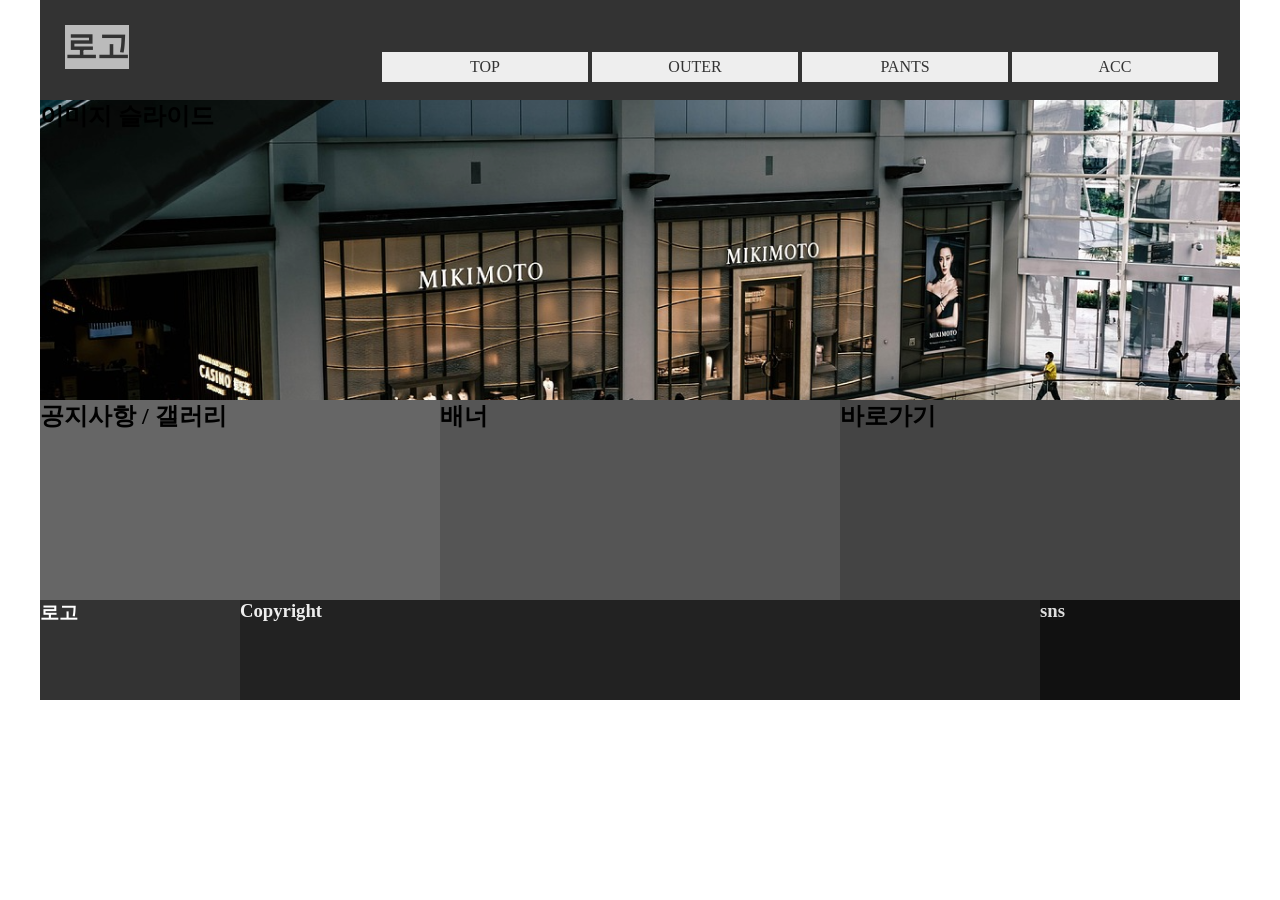
<file: 00/a1/index.html>
<!DOCTYPE html>
<html lang="ko">

<head>
  <meta charset="UTF-8">
  <meta name="viewport" content="width=device-width, initial-scale=1.0">
  <title>JUST 쇼핑몰</title>
  <link rel="stylesheet" href="css/style.css">
</head>

<body>
  <div id="wrap">
    <header>
      <h1><a href="#">로고</a></h1>
      <nav>
        <ul class="gnb">
          <li>
            <a href="#">TOP</a>
            <ul class="lnb">
              <li><a href="#">블라우스</a></li>
              <li><a href="#">티</a></li>
              <li><a href="#">셔츠</a></li>
              <li><a href="#">니트</a></li>
            </ul>
            <!-- //.lnb -->
          </li>
          <li>
            <a href="#">OUTER</a>
            <ul class="lnb">
              <li><a href="#">자켓</a></li>
              <li><a href="#">코트</a></li>
              <li><a href="#">가디건</a></li>
              <li><a href="#">머플러</a></li>
            </ul>
            <!-- //.lnb -->
          </li>
          <li>
            <a href="#">PANTS</a>
            <ul class="lnb">
              <li><a href="#">청바지</a></li>
              <li><a href="#">짧은바지</a></li>
              <li><a href="#">긴바지</a></li>
              <li><a href="#">레깅스</a></li>
            </ul>
            <!-- //.lnb -->
          </li>
          <li>
            <a href="#">ACC</a>
            <ul class="lnb">
              <li><a href="#">귀걸이</a></li>
              <li><a href="#">목걸이</a></li>
              <li><a href="#">반지</a></li>
              <li><a href="#">팔찌</a></li>
            </ul>
            <!-- //.lnb -->
          </li>
        </ul>
        <!-- //.gnb -->
      </nav>
    </header>

    <div class="img">
      <h2>이미지 슬라이드</h2>
    </div>
    <section>
      <article class="c1">
        <h2>공지사항 / 갤러리</h2>
      </article>
      <article class="c3">
        <h2>배너</h2>
      </article>
      <article class="c4">
        <h2>바로가기</h2>
      </article>
    </section>
    <footer>
      <div class="logo">
        <h3>로고</h3>
      </div>
      <div class="cr">
        <h3>Copyright</h3>
      </div>
      <div class="sns">
        <h3>sns</h3>
      </div>
    </footer>
  </div>
</body>

</html>
</file>
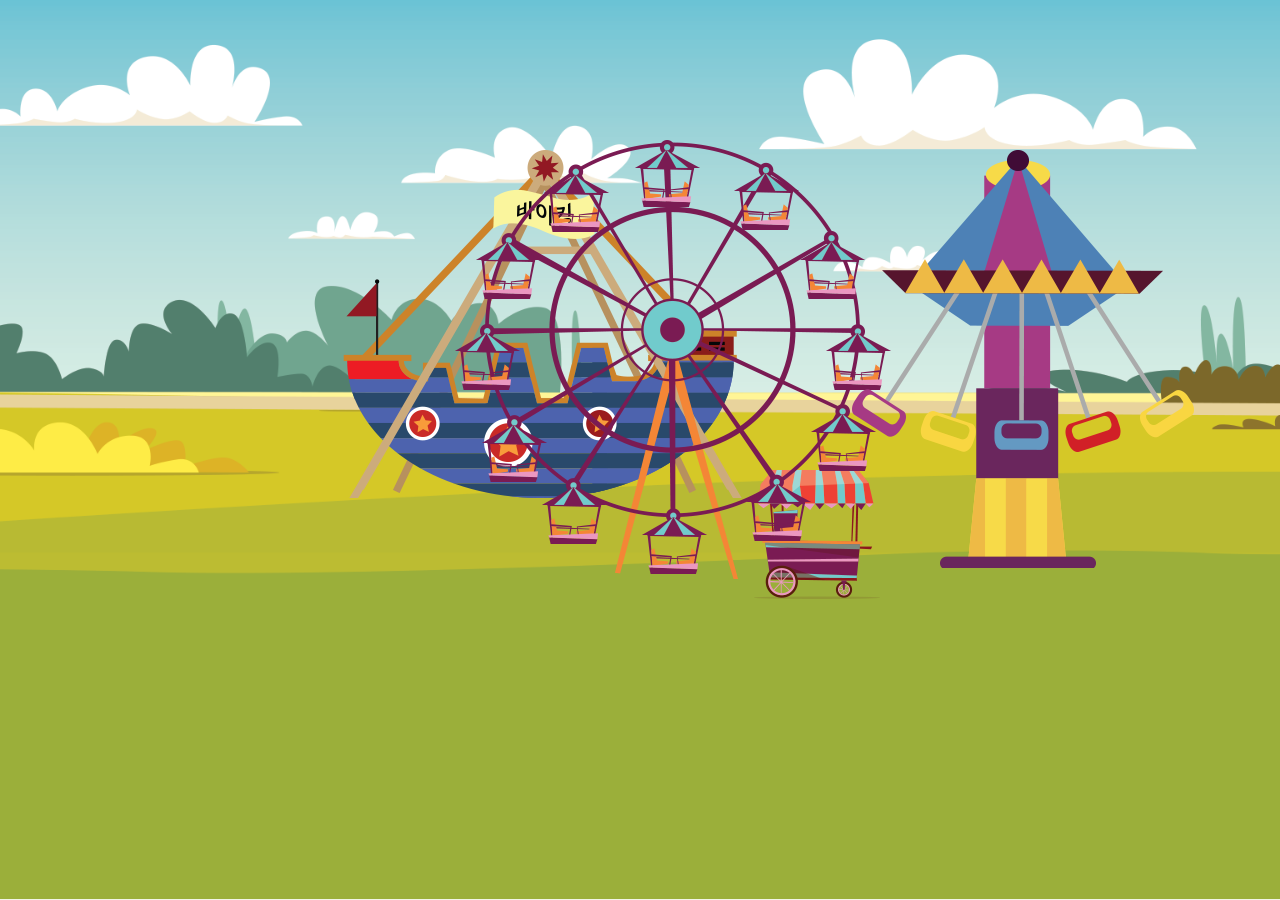
<file: 02_css/09animation/index.html>
<!DOCTYPE html>
<html lang="ko">
<head>
  <meta charset="UTF-8">
  <meta name="viewport" content="width=device-width, initial-scale=1.0">
  <title>animation</title>
  <link rel="stylesheet" href="css/ani.css">
</head>
<body>
  <div class="wrap">
    <div class="viking">
      <img src="../images/biking_1.png" alt="바이킹 뒤">
      <img src="../images/biking_2.png" alt="바이킹 무빙">
      <img src="../images/biking_3.png" alt="바이킹 앞">
    </div><!-- //.viking -->

    <div class="swing">
      <img src="../images/swing_1.png" alt="스윙 뒤">
      <img src="../images/swing_2.png" alt="스윙 무빙">
      <img src="../images/swing_3.png" alt="스윙 앞">
    </div><!-- //.swing -->

    <div class="train"></div>
    <div class="seat2"></div>

    <div class="machine">
      <img src="../images/leg.png" alt="">
      <div class="rotate">
        <img src="../images/seat.png" alt="의자" class="s1">
        <img src="../images/seat.png" alt="의자" class="s2">
        <img src="../images/seat.png" alt="의자" class="s3">
        <img src="../images/seat.png" alt="의자" class="s4">
        <img src="../images/seat.png" alt="의자" class="s5">
        <img src="../images/seat.png" alt="의자" class="s6">
        <img src="../images/seat.png" alt="의자" class="s7">
        <img src="../images/seat.png" alt="의자" class="s8">
        <img src="../images/seat.png" alt="의자" class="s9">
        <img src="../images/seat.png" alt="의자" class="s10">
        <img src="../images/seat.png" alt="의자" class="s11">
        <img src="../images/seat.png" alt="의자" class="s12">
      </div><!-- //.rotate -->
    </div><!-- //.machine -->
  </div><!-- //.wrap -->
</body>
</html>
</file>
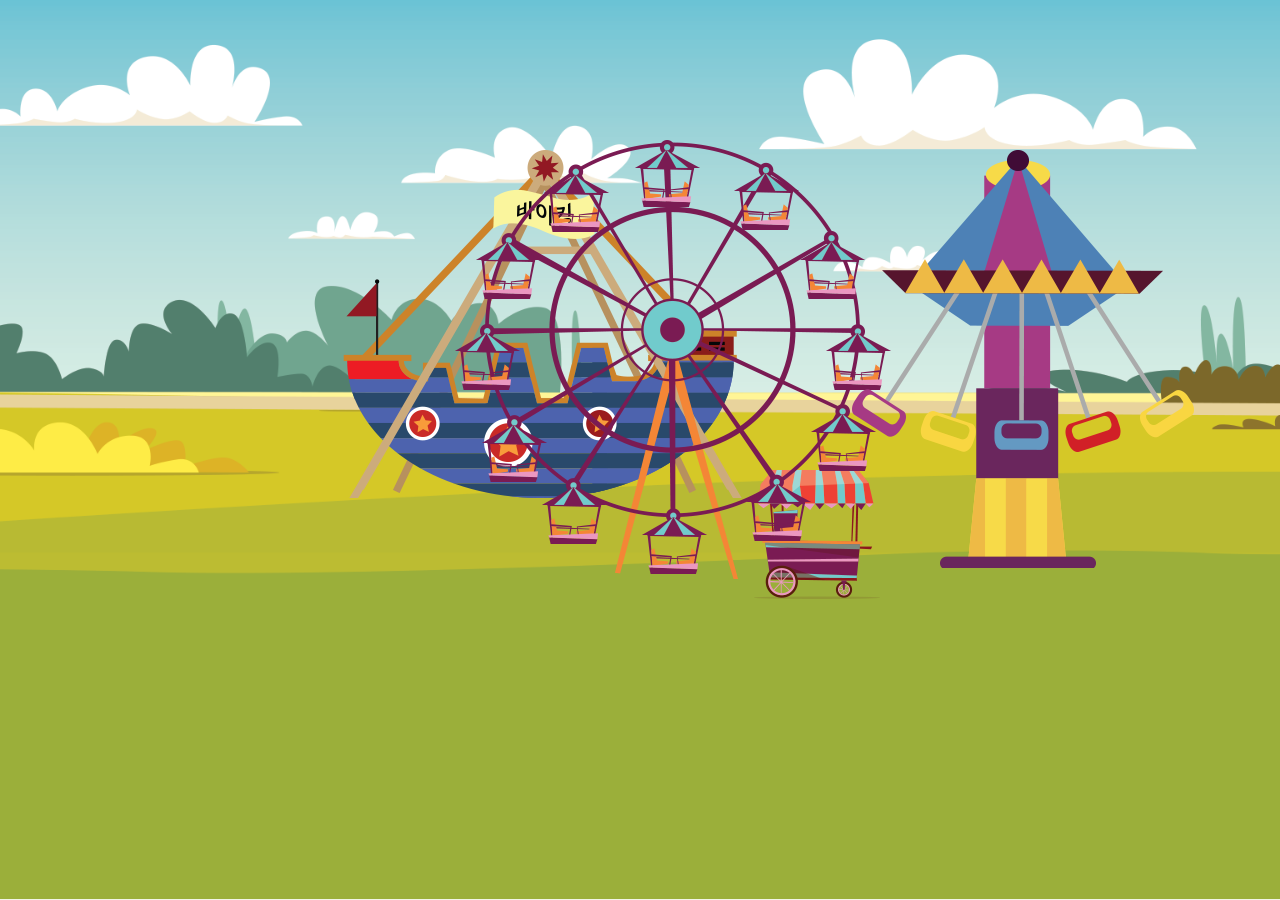
<file: 02_css/09animation000/index.html>
<!DOCTYPE html>
<html lang="ko">

<head>
    <meta charset="UTF-8">
    <meta name="viewport" content="width=device-width, initial-scale=1.0">
    <title>animation</title>
    <link rel="stylesheet" href="css/ani.css">
</head>

<body>
    <div class="wrap">
        <div class="viking">
            <img src="../images/biking_1.png" alt="바이킹 뒤">
            <img src="../images/biking_2.png" alt="바이킹 무빙">
            <img src="../images/biking_3.png" alt="바이킹 앞">
        </div><!-- //.viking -->

        <div class="swing">
            <img src="../images/swing_1.png" alt="스윙 뒤">
            <img src="../images/swing_2.png" alt="스윙 무빙">
            <img src="../images/swing_3.png" alt="스윙 앞">
        </div><!-- //.swing -->
        <div class="train"></div>
        <div class="seat2"></div>
        <div class="machine">
            <img src="../images/leg.png" alt="관람차 다리">
            <div class="rotate">
                <img src="../images/seat.png" alt="의자" class="s1">
                <img src="../images/seat.png" alt="의자" class="s2">
                <img src="../images/seat.png" alt="의자" class="s3">
                <img src="../images/seat.png" alt="의자" class="s4">
                <img src="../images/seat.png" alt="의자" class="s5">
                <img src="../images/seat.png" alt="의자" class="s6">
                <img src="../images/seat.png" alt="의자" class="s7">
                <img src="../images/seat.png" alt="의자" class="s8">
                <img src="../images/seat.png" alt="의자" class="s9">
                <img src="../images/seat.png" alt="의자" class="s10">
                <img src="../images/seat.png" alt="의자" class="s11">
                <img src="../images/seat.png" alt="의자" class="s12">
            </div>
        </div> <!-- //.machine  -->
    </div><!-- //.wrap -->
</body>

</html>
</file>
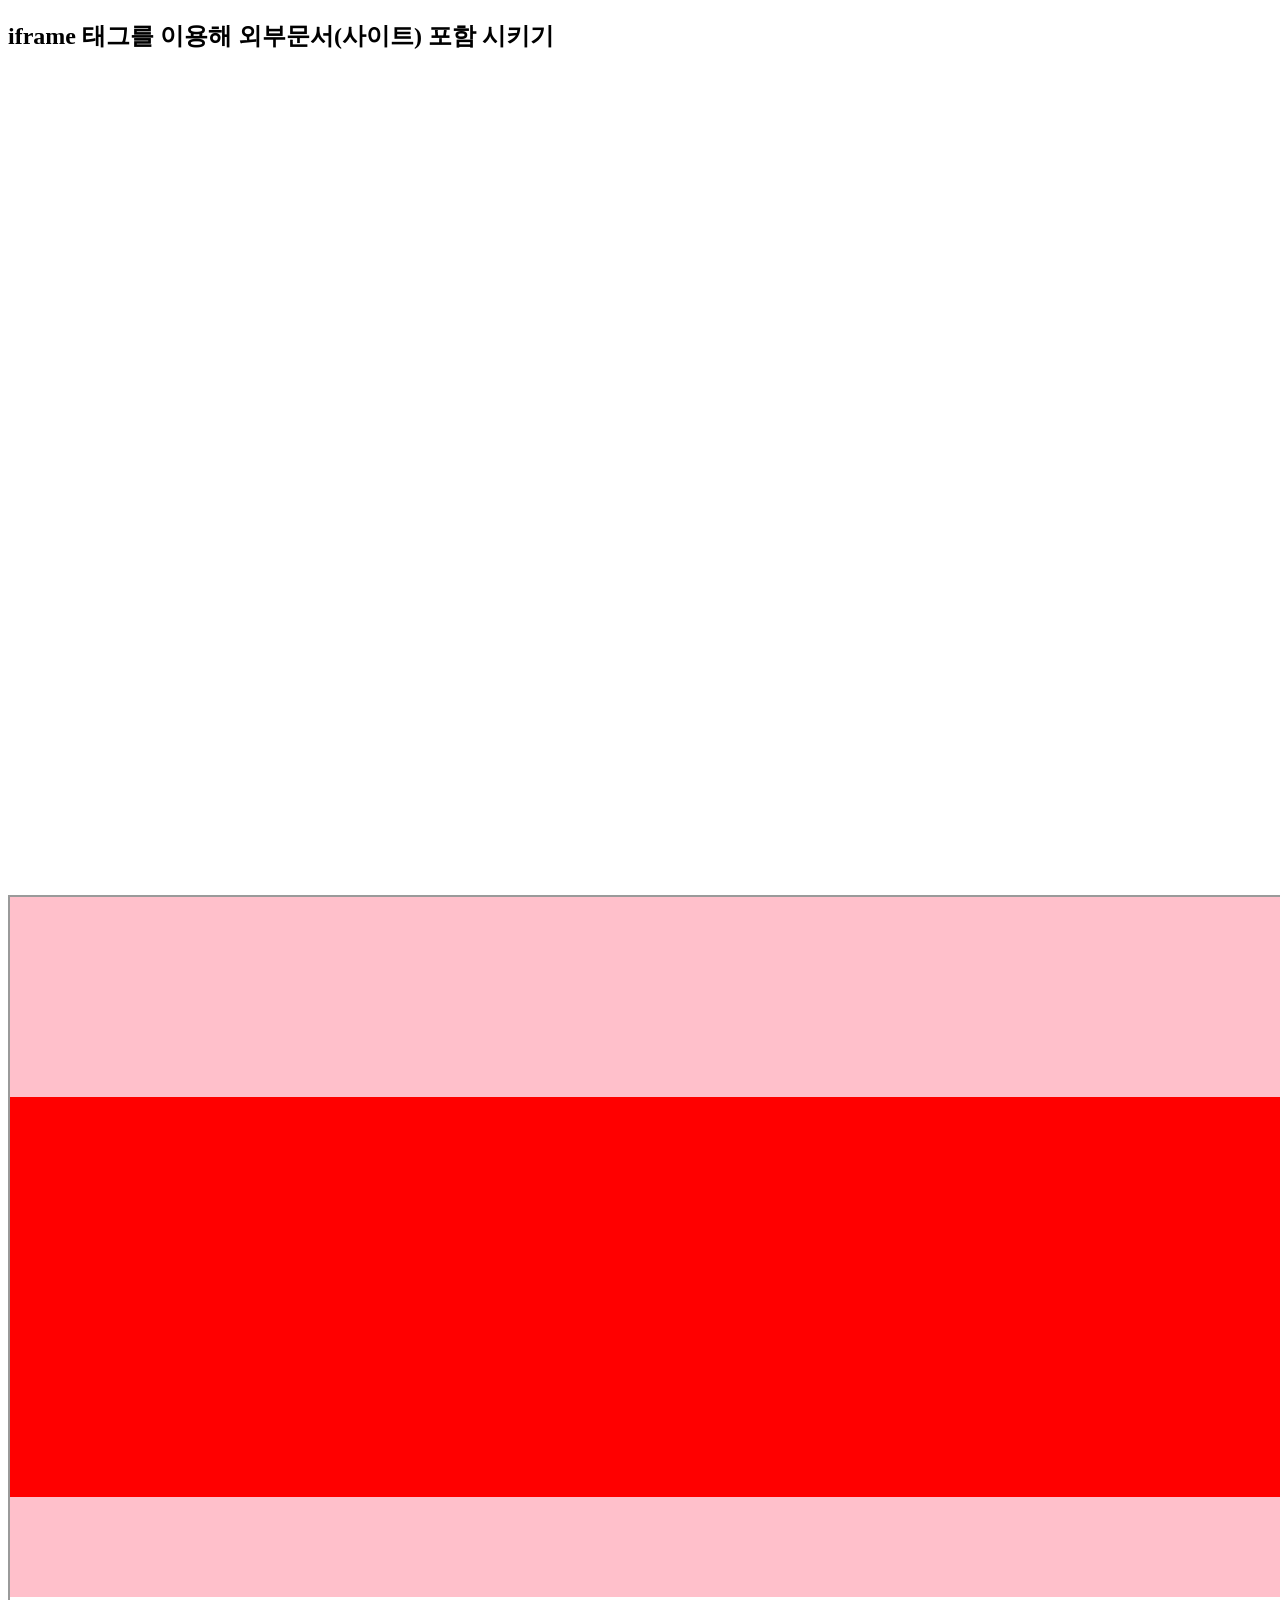
<file: 01_html/01sementic/iframe.html>
<!DOCTYPE html>
<html lang="ko">

<head>
    <meta charset="UTF-8">
    <meta name="viewport" content="width=device-width, initial-scale=1.0">
    <title>Document</title>
</head>

<body>
    <div class="container">
        <h2>iframe 태그를 이용해 외부문서(사이트) 포함 시키기</h2>
        <iframe src="https://www.naver.com/" frameborder="0"></iframe>
        <iframe src="https://www.bokbootlab.com/" frameborder="0" width="500" height="500"></iframe>
        <iframe width="560" height="315" src="https://www.youtube.com/embed/I_nGPL8FiN0?si=NlIYwNSUBL0Zt0ZH"
            title="YouTube video player" frameborder="0"
            allow="accelerometer; autoplay; clipboard-write; encrypted-media; gyroscope; picture-in-picture; web-share"
            referrerpolicy="strict-origin-when-cross-origin" allowfullscreen></iframe>
    </div>
    <iframe src="../00first/second.html" width="1280" height="1000"></iframe>
    
</body>

</html>
</file>
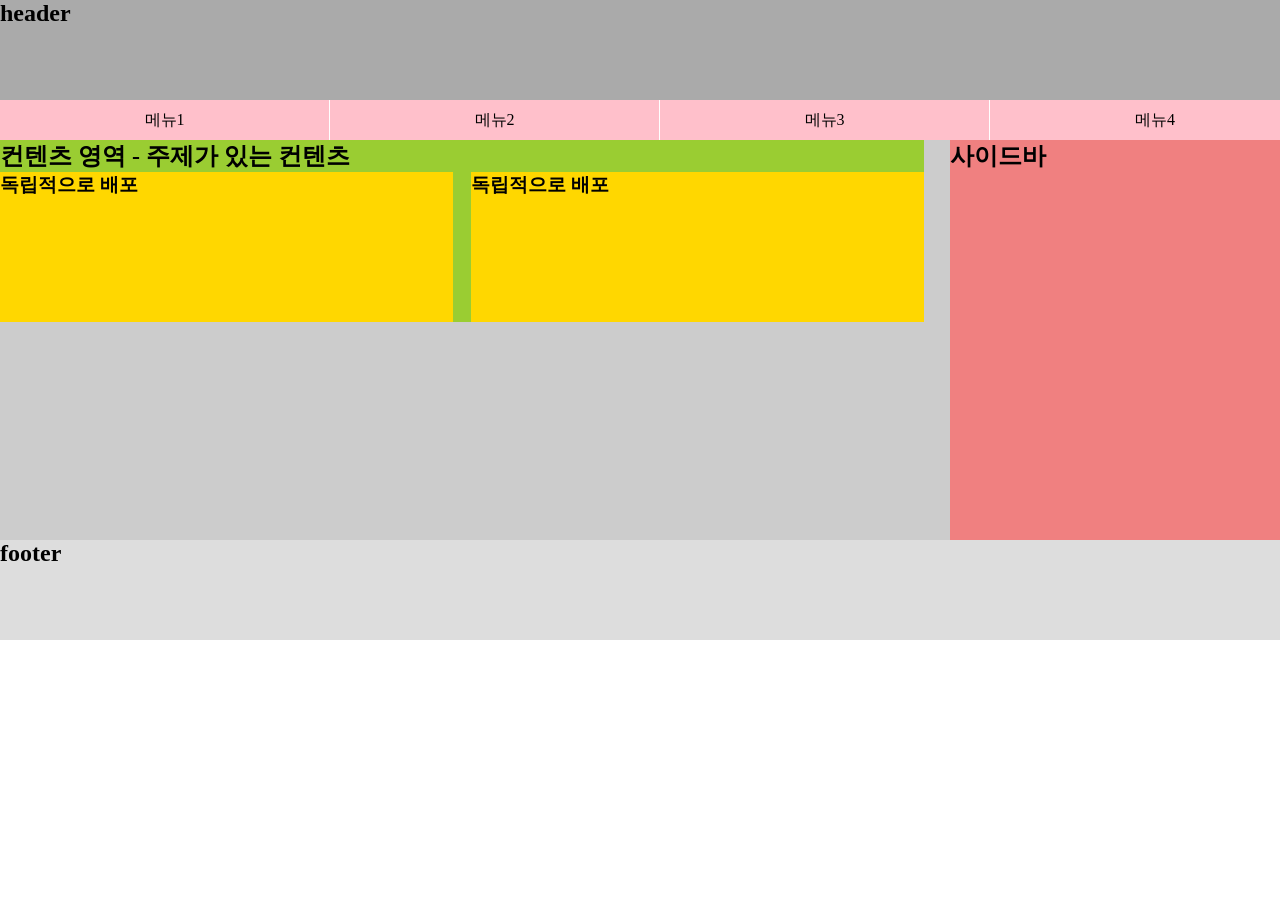
<file: 01_html/01sementic/layout.html>
<!DOCTYPE html>
<html lang="ko">

<head>
    <meta charset="UTF-8">
    <meta name="viewport" content="width=device-width, initial-scale=1.0">
    <title>layout</title>
    <link rel="stylesheet" href="css/layout.css">
</head>

<body>
    <div class="wrap">
        <header>
            <h2>header</h2>
        </header>
        <nav>
            <ul>
                <li><a href="#">메뉴1</a></li>
                <li><a href="#">메뉴2</a></li>
                <li><a href="#">메뉴3</a></li>
                <li><a href="#">메뉴4</a></li>
            </ul>
        </nav>
        <main>
            <section>
                <h2>컨텐츠 영역 - 주제가 있는 컨텐츠</h2>
                <article>
                    <h3>독립적으로 배포</h3>
                </article>
                <article>
                    <h3>독립적으로 배포</h3>
                </article>
            </section>
            <aside>
                <h2>사이드바</h2>
            </aside>
        </main>
        <footer>
            <h2>footer</h2>
        </footer>
    </div>
</body>

</html>
</file>
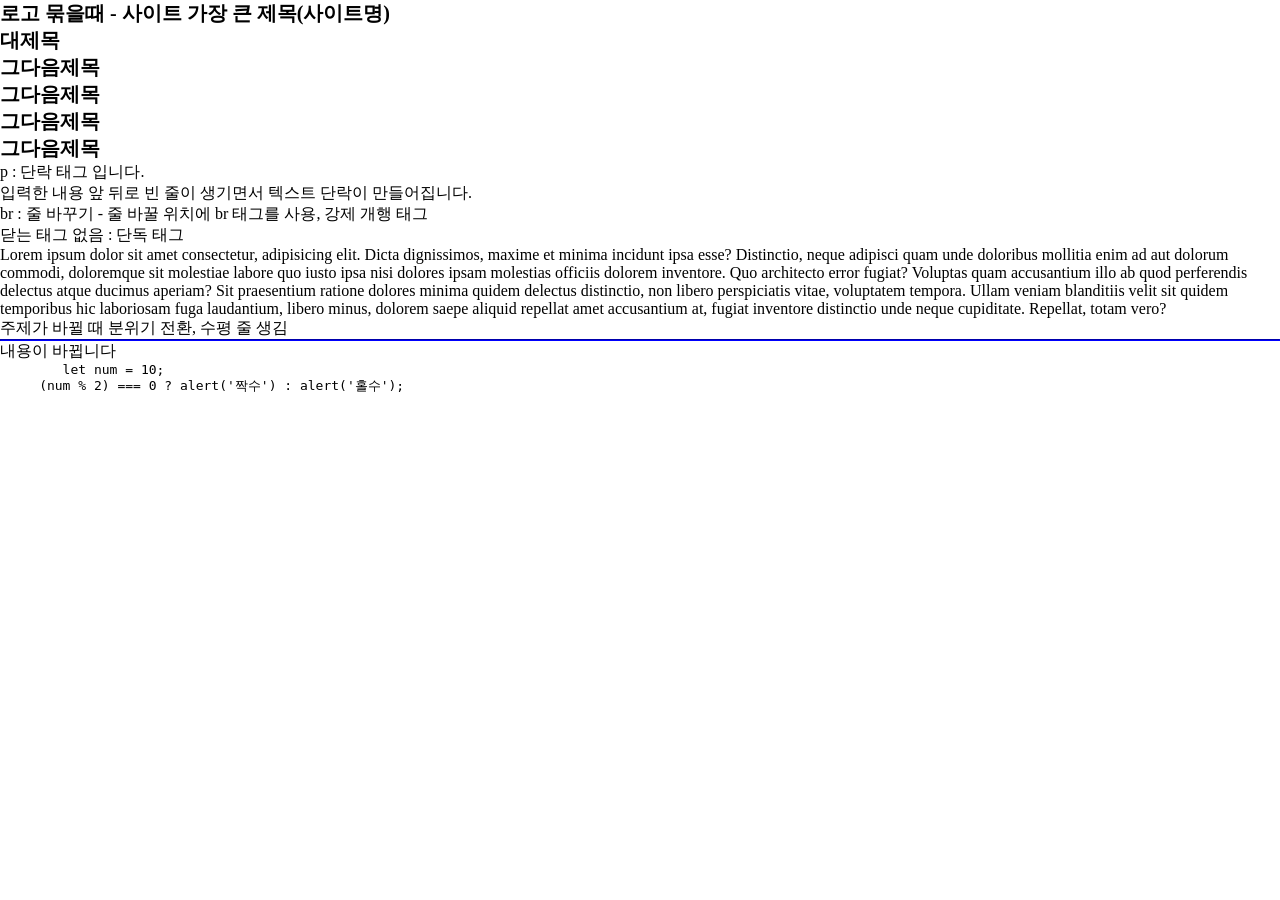
<file: 01_html/02text_block/01.html>
<!DOCTYPE html>
<html lang="ko">

<head>
    <meta charset="UTF-8">
    <meta name="viewport" content="width=device-width, initial-scale=1.0">
    <title>텍스트를 묶는 블록 태그</title>
    <style>
        * {
            margin: 0;
            padding: 0;
        }

        h1,
        h2,
        h3,
        h4,
        h5,
        h6 {
            font-size: 20px;
        }
        hr{
            border-color: blue;
        }
    </style>
</head>

<body>
    <!-- 기본형 <hn>제목</hn> -->
    <!-- 각 웹 콘텐츠 영역에서 제목을 표시할 때 사용하는 태그 -->
    <!-- 중요도/크기 h1 > h2 > h3 > h4 > h5 > h6 -->
       <!-- 텍스트와 인라인 요소를 포함할 수 있지만 블록레벨 요소는 포함할 수 없습니다 -->
    <h1>로고 묶을때 - 사이트 가장 큰 제목(사이트명)</h1>
    <h2>대제목</h2>
    <h3>그다음제목</h3>
    <h4>그다음제목</h4>
    <h5>그다음제목</h5>
    <h6>그다음제목</h6>

    <!-- 기본형 <p>단락 내용</p> -->
    <!-- 텍스트와 인라인 요소를 포함할 수 있지만 블록레벨 요소는 포함할 수 없습니다 -->
    <p>p : 단락 태그 입니다.<br>
        입력한 내용 앞 뒤로 빈 줄이 생기면서 텍스트 단락이 만들어집니다.
    </p>
    <p>
        br : 줄 바꾸기 - 줄 바꿀 위치에 br 태그를 사용, 강제 개행 태그 <br>
        닫는 태그 없음 : 단독 태그
    </p>

    <!-- 기본형 : <blockquote>인용 내용</blockquote> -->
    <!-- 다른 텍스트 보다 안으로 들여써짐 -->
    <blockquote>Lorem ipsum dolor sit amet consectetur, adipisicing elit. Dicta dignissimos, maxime et minima incidunt ipsa esse? Distinctio, neque adipisci quam unde doloribus mollitia enim ad aut dolorum commodi, doloremque sit molestiae labore quo iusto ipsa nisi dolores ipsam molestias officiis dolorem inventore. Quo architecto error fugiat? Voluptas quam accusantium illo ab quod perferendis delectus atque ducimus aperiam? Sit praesentium ratione dolores minima quidem delectus distinctio, non libero perspiciatis vitae, voluptatem tempora. Ullam veniam blanditiis velit sit quidem temporibus hic laboriosam fuga laudantium, libero minus, dolorem saepe aliquid repellat amet accusantium at, fugiat inventore distinctio unde neque cupiditate. Repellat, totam vero?</blockquote>

    <!-- 기본형 <hr> 닫는 태그 없음 : 단독 태그 / 분위기 전환 -->
    <p>주제가 바뀔 때 분위기 전환, 수평 줄 생김</p>
    <hr>
    <p>내용이 바뀝니다</p>

    <!-- 기본형 : <pre>텍스트</pre> -->
     <!-- 소스에 표시한 공백이 그대로 표시됨, 프로그램 소스를 표시할 때 유용함 -->
      <pre>
        let num = 10;
     (num % 2) === 0 ? alert('짝수') : alert('홀수');
      </pre>
</body>

</html>
</file>
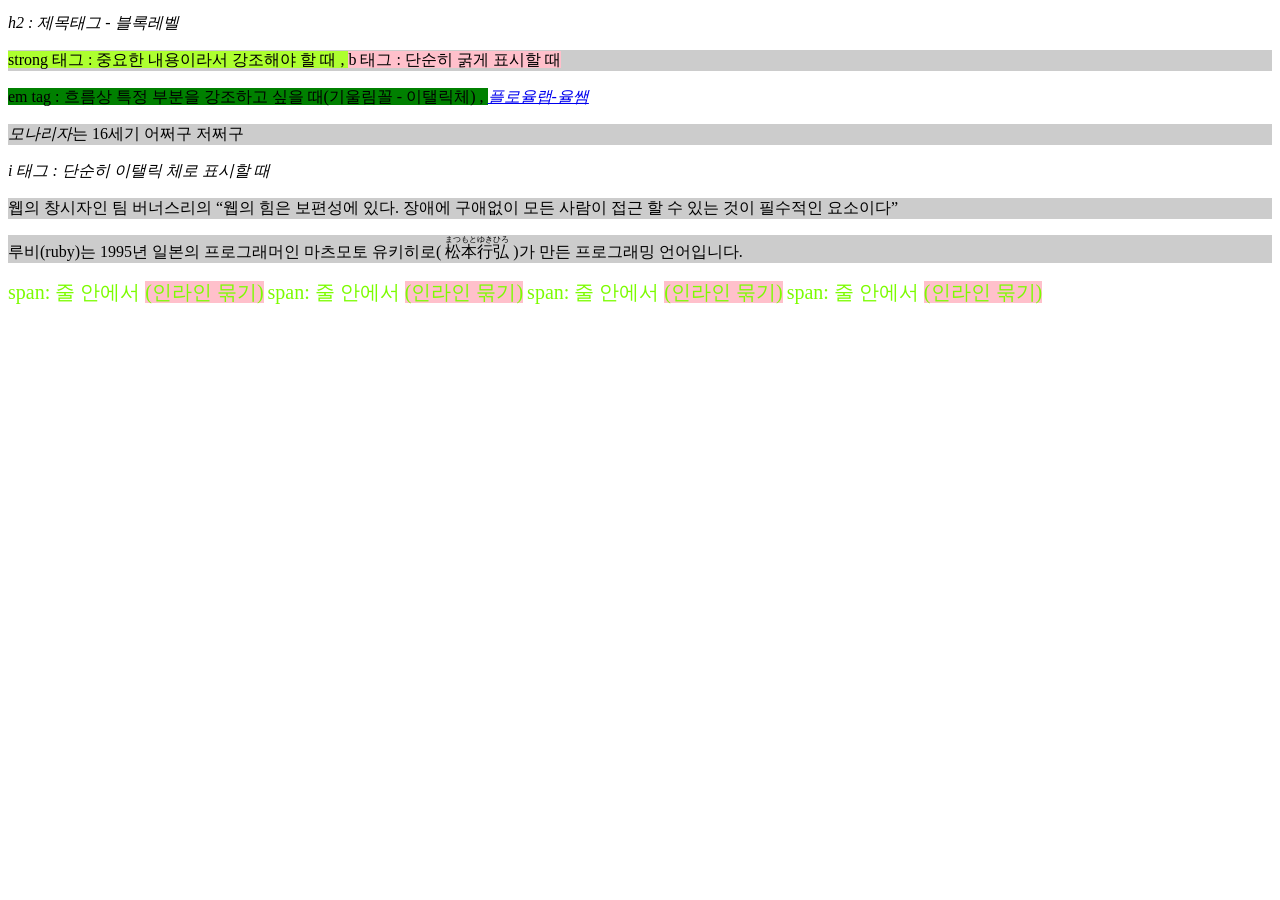
<file: 01_html/03text_inline/01.html>
<!DOCTYPE html>
<html lang="ko">

<head>
    <meta charset="UTF-8">
    <meta name="viewport" content="width=device-width, initial-scale=1.0">
    <title>텍스트 인라인 묶기</title>
    <style>
        h2 {
            font-weight: 400;
            font-size: 16px;
            font-style: italic;
        }

        p {
            background: #ccc;
        }

        strong {
            background: greenyellow;
            font-weight: normal;
        }

        b {
            background: pink;
            font-weight: 400;
        }

        em {
            font-style: normal;
            background: green;
        }

        #blue {
            color: blue;
        }

        .red {
            color: red;
        }

        span {
            font-size: 20px;
            color: lawngreen !important;
        }

        /* [위계] 태그 < class(.) < id(#) < 인라인 스타일(인라인 안에 넣기) < !important(나는 협업을 안하겠다! > 웬만하면 쓰지 말 것) */
    </style>
</head>

<body>
    <h2>h2 : 제목태그 - 블록레벨</h2>
    <p>
        <strong>strong 태그 : 중요한 내용이라서 강조해야 할 때 , </strong>
        <b>b 태그 : 단순히 굵게 표시할 때</b>
    </p>
    <em>em tag : 흐름상 특정 부분을 강조하고 싶을 때(기울림꼴 - 이탤릭체) , </em>
    <cite><a href="https://www.youtube.com/@flowyullab/">플로율랩-율쌤</a></cite>
    <p><cite>모나리자</cite>는 16세기 어쩌구 저쩌구</p>
    <i>i 태그 : 단순히 이탤릭 체로 표시할 때</i>
    <p>
        웹의 창시자인 팀 버너스리의
        <q cite="">웹의 힘은 보편성에 있다. 장애에 구애없이 모든 사람이 접근 할 수 있는 것이 필수적인 요소이다</q>
    </p>
    <p>루비(ruby)는 1995년 일본의 프로그래머인 마츠모토 유키히로(
        <ruby>
            松本行弘
            <rt>まつもとゆきひろ</rt>
        </ruby>
        )가 만든 프로그래밍 언어입니다.
    </p>
    <span class="red bg1 bg2">span: 줄 안에서 <b>(인라인 묶기)</b></span>
    <span id="yellow">span: 줄 안에서 <b>(인라인 묶기)</b></span>
    <span class="red" id="blue" style="color: rgb(131, 74, 184);">span: 줄 안에서 <b>(인라인 묶기)</b></span>
    <span>span: 줄 안에서 <b>(인라인 묶기)</b></span>
</body>

</html>
</file>
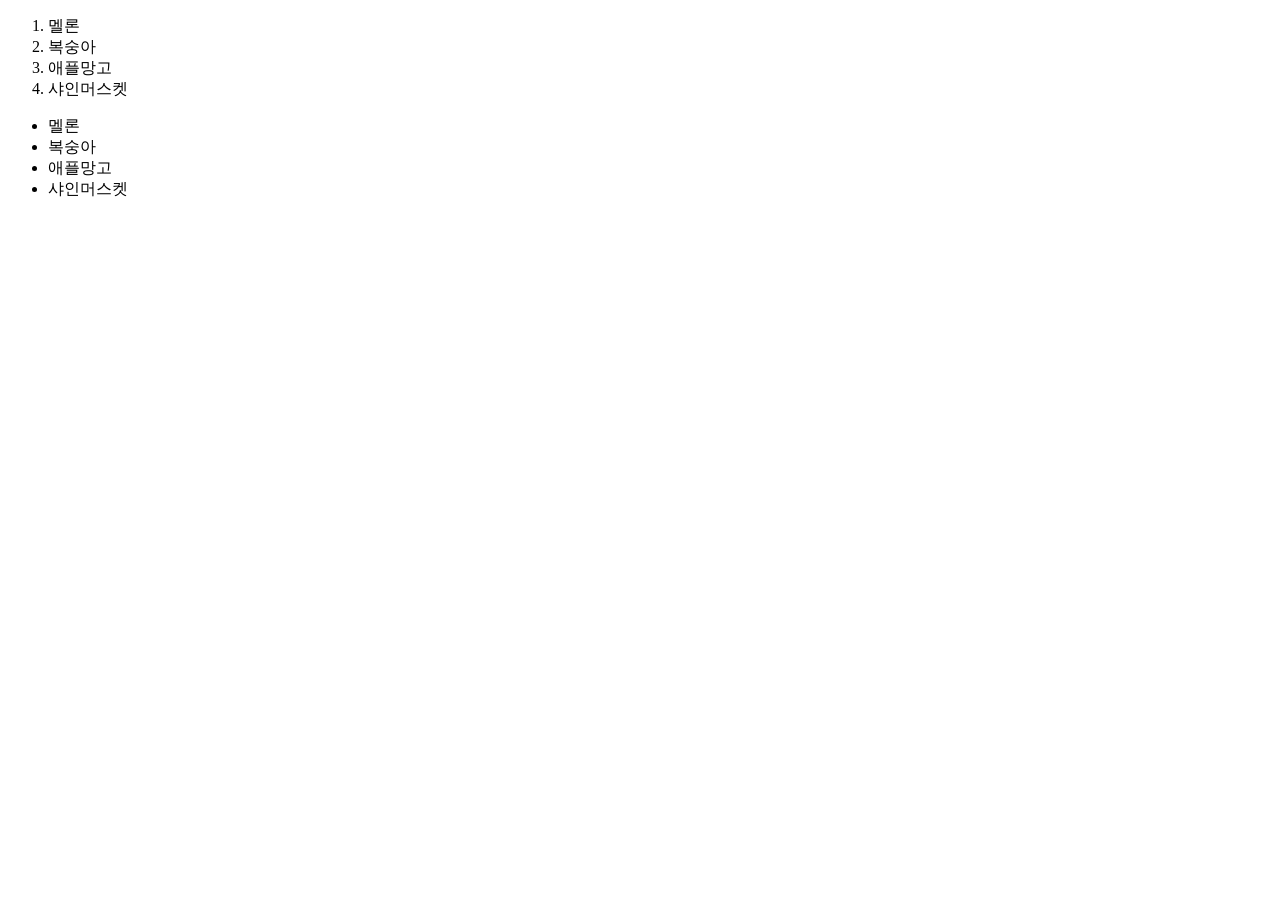
<file: 01_html/04list/01_ul_li.html>
<!DOCTYPE html>
<html lang="ko">
<head>
  <meta charset="UTF-8">
  <meta name="viewport" content="width=device-width, initial-scale=1.0">
  <title>순서가 없는 목록</title>
  <style>
    ul{
      list-style: decimal;
    }
    ol{
      list-style: disc;
    }
  </style>
</head>
<body>
  <ul>
    <li>멜론</li>
    <li>복숭아</li>
    <li>애플망고</li>
    <li>샤인머스켓</li>
  </ul>
  <ol>
    <li>멜론</li>
    <li>복숭아</li>
    <li>애플망고</li>
    <li>샤인머스켓</li>
  </ol>
</body>
</html>
</file>
<file: 00/a1/css/style.css>
@charset "utf-8";

* {
  margin: 0;
  padding: 0;
  box-sizing: border-box;
}

ul {
  list-style: none;
}

a {
  text-decoration: none;
  color: #333;
}

/* layout */
#wrap {
  width: 1200px;
  margin: 0 auto;
}

header {
  width: 1200px;
  height: 100px;
  background: #333;
}

header h1 {
  float: left;
  background: #bbb;
  margin-top: 25px;
  margin-left: 25px;
}

header nav {
  float: right;
  margin-right: 20px;
  background: #ccc;
  width: 70%;
  margin-top: 50px;
}

header nav ul.gnb>li {
  width: 25%;
  border: 2px solid #333;
  box-sizing: border-box;
  background: rgba(255, 255, 255, .2);
  float: left;
  text-align: center;
  position: relative;
}

header nav ul.gnb>li>a {
  height: 30px;
  background: #eee;
  display: block;
  line-height: 30px;
}

header nav ul.gnb>li>ul.lnb {
  position: absolute;
  left: 0;
  top: 33px;
  background: #fff;
  border: 2px solid #333;
  width: 100%;
  display: none;
}

header nav ul.gnb>li:hover>ul.lnb {
  display: block;
}

header nav ul.gnb>li>ul.lnb li {
  height: 40px;
  line-height: 40px;

}

header nav ul.gnb>li>ul.lnb li:hover {
  background: #ccc;
}

header nav ul.gnb>li>ul.lnb li a {
  display: block;
}

div .img {
  height: 300px;
  background: #888;
  background-image: url(../Frame\ 1.png);
}

section {
  height: 200px;
  background: #777;
}

section article {
  width: 400px;
  height: 200px;
  float: left;
}

section .c1 {
  background: #666;
}

section .c3 {
  background: #555;
}

section .c4 {
  background: #444;

}

footer {
  height: 100px;
}

footer .logo {
  width: 200px;
  height: 100px;
  background: #333;
  float: left;
  color: #fff;
}

footer .cr {
  width: 800px;
  height: 100px;
  background: #222;
  float: left;
  color: #eee;
}

footer .sns {
  width: 200px;
  height: 100px;
  background: #111;
  float: right;
  color: #ddd;
}
</file>
<file: 02_css/09animation/css/ani.css>
@charset "utf-8";

* {
  margin: 0;
  padding: 0;
}
.wrap{
  position: fixed;
  inset: 0;
  background: url(../../images/background.png) no-repeat center/cover;
}
img{
  position: absolute;
}
.viking{
  position: absolute;
  left: 240px;
  top: 150px;
  background: #ccc;
}
.viking img:nth-child(2){
  transform-origin: top center;
  animation: vikingAni 7s infinite;
}
@keyframes vikingAni {
  0%{transform: rotate(-70deg);}
  50%{transform: rotate(70deg);}
  100%{transform: rotate(-70deg);}
}
.swing{
  position: absolute;
  left: 850px;
  top: 150px;
  z-index: 10;
}
.swing img:nth-child(2){
  animation: swingAni 3s infinite linear;
  transform-origin: top;
}
@keyframes swingAni {
  0%{transform: rotate(32deg);}
  50%{transform: rotate(-32deg);}
  100%{transform: rotate(32deg);}
}

.train{
  width: 425px;
  height: 152px;
  background: url(../../images/train.png);
  position: absolute;
  right: -425px;
  bottom: 100px;
  animation: trainAni 15s infinite linear;
}
@keyframes trainAni {
  0%{right: -425px;}
  100%{right: 100%;}
}

.seat2{
  width: 126px;
  height: 130px;
  background: url(../../images/seat2.png);
  position: absolute;
  right: 400px;
  bottom: 300px;
  animation: seat2Ani2 2s alternate infinite;
}

@keyframes seat2Ani2 {
  from{
    transform: translateX(0);
  }
  to{
    transform: translateX(-350px);
  }
}

.machine{
  position: absolute;
  top: 140px;
  right: 800px;
  background: #ccc;
}
.machine>img{
  left: 135px;
  top: 200px;
}
.rotate{
  width: 385px;
  height: 385px;
  position: absolute;
  left: 0; top: 0;
  background: url(../../images/wheel.png);
  animation: rotateAni 20s linear infinite;
}
.machine .rotate img{
  animation: imgAni 20s linear infinite;
  transform-origin: top;
}
.machine .rotate .s1 {
  left: 155px;
  top: 10px;
}

.machine .rotate .s2 {
  left: 254px;
  top: 33px;
}

.machine .rotate .s3 {
  left: 320px;
  top: 102px;
}

.machine .rotate .s4 {
  left: 64px;
  top: 35px;
}

.machine .rotate .s5 {
  left: -4px;
  top: 102px;
}

.machine .rotate .s6 {
  left: -25px;
  top: 193px;
}

.machine .rotate .s7 {
  left: 2px;
  top: 285px;
}

.machine .rotate .s8 {
  left: 62px;
  top: 347px;
}

.machine .rotate .s9 {
  left: 162px;
  top: 377px;
}

.machine .rotate .s10 {
  left: 266px;
  top: 344px;
}

.machine .rotate .s11 {
  left: 331px;
  top: 274px;
}

.machine .rotate .s12 {
  left: 346px;
  top: 193px;
}

@keyframes rotateAni{
  0%{transform: rotate(0);}
  100%{transform: rotate(360deg);}
}
@keyframes imgAni{
  0%{transform: rotate(0);}
  100%{transform: rotate(-360deg);}
}
</file>
<file: 02_css/09animation000/css/ani.css>
@charset "utf-8";

* {
    margin: 0;
    padding: 0;
}

.wrap {
    position: fixed;
    inset: 0;
    background: url(../../images/background.png) no-repeat center/cover;
}

img {
    position: absolute;
}

.viking {
    position: absolute;
    left: 240px;
    top: 150px;
    background: #ccc;
}

.viking img:nth-child(2) {
    transform-origin: top center;
    animation: vikingAni 7s infinite;
}

@keyframes vikingAni {
    0% {
        transform: rotate(-70deg);
    }

    50% {
        transform: rotate(70deg);
    }

    100% {
        transform: rotate(-70deg);
    }
}

.swing {
    position: absolute;
    left: 850px;
    top: 150px;
    z-index: 10;
    ;
}

.swing img:nth-child(2) {
    transform-origin: top;
    animation: swingAni 3s infinite linear;
}

@keyframes swingAni {
    0% {
        transform: rotate(32deg);
    }

    50% {
        transform: rotate(-32deg);
    }

    100% {
        transform: rotate(32deg);
    }
}

.train {
    width: 425px;
    height: 152px;
    background: url(../../images/train.png);
    position: absolute;
    right: -425px;
    bottom: 100px;
    animation: trainAni 15s infinite linear;
}

@keyframes trainAni {
    0% {
        right: -425px;
    }

    100% {
        right: 100%;
    }
}

.seat2 {
    width: 126px;
    height: 130px;
    background: url(../../images/seat2.png);
    position: absolute;
    right: 400px;
    bottom: 300px;
    animation: seat2Ani2 2s alternate infinite;
}

@keyframes seat2Ani2 {
    from {
        transform: translateX(0);
    }

    to {
        transform: translateX(-350px);
    }
}

.machine {
    position: absolute;
    top: 140px;
    right: 800px;
    background: #ccc;
}

.machine>img {
    left: 135px;
    top: 200px;
}

.rotate {
    width: 385px;
    height: 385px;
    position: absolute;
    left: 0;
    top: 0;
    background: url(../../images/wheel.png);
    animation: rotateAni1 20s linear infinite;
    /* animation: rotateAni 20s linear infinite; */
}

.machine .rotate img {
    animation: imgAni1 20s linear infinite;
    transform-origin: top;
}
@keyframes rotateAni1 {
    0%{transform: rotate(0);}
    100%{transform: rotate(360deg);}
}
/* @keyframes rotateAni {
    0% {
        transform: rotate (0);
    }

    100% {
        transform: rotate (360deg);
    }
}
 */
/* @keyframes imgAni {
    0% {
        transform: rotate (0);
    }

    100% {
        transform: rotate (-360deg);
    }
} */
@keyframes imgAni1 {
    0%{transform: rotate(0);}
    100%{transform: rotate(-360deg);}
}
.machine .rotate .s1 {
    left: 155px;
    top: 10px;
}

.machine .rotate .s2 {
    left: 254px;
    top: 33px;
}

.machine .rotate .s3 {
    left: 320px;
    top: 102px;
}

.machine .rotate .s4 {
    left: 64px;
    top: 35px;
}

.machine .rotate .s5 {
    left: -4px;
    top: 102px;
}

.machine .rotate .s6 {
    left: -25px;
    top: 193px;
}

.machine .rotate .s7 {
    left: 2px;
    top: 285px;
}

.machine .rotate .s8 {
    left: 62px;
    top: 347px;
}

.machine .rotate .s9 {
    left: 162px;
    top: 377px;
}

.machine .rotate .s10 {
    left: 266px;
    top: 344px;
}

.machine .rotate .s11 {
    left: 331px;
    top: 274px;
}

.machine .rotate .s12 {
    left: 346px;
    top: 193px;
}
</file>
<file: 01_html/01sementic/css/layout.css>
@charset "utf-8";
/* reset */
*{
  margin: 0;
  padding: 0;
}
ul{
  list-style: none;
}
a{
  text-decoration: none;
  color: inherit;
}

/* layout */
.wrap{
  width: 1320px;
  margin: 0 auto;
}
header{
  height: 100px;
  background: #aaa;
}
nav{
  height: 40px;
  background: #bbb;
}
nav ul{
  width: 100%;
  height: 100%;
  background: lightblue;
}
nav ul li{
  width: 25%;
  height: 100%;
  background: pink;
  float: left;
  text-align: center;
  line-height: 40px;
  border-right: 1px solid #fff;
  box-sizing: border-box;
}
nav ul li:last-child{
  border-right: none;
}
nav ul li a{
   display: block;
}
main{
  height: 400px;
  background: #ccc;
}
section{
  width: 70%;
  background: yellowgreen;
  float: left;
}
section article{
  width: 49%;
  height: 150px;
  background: gold;
  float: left;
}
section article:last-child{
  float: right;
}
aside{
  width: 28%;
  height: 100%;
  background: lightcoral;
  float: right;
}
footer{
  height: 100px;
  background: #ddd;
}
</file>
